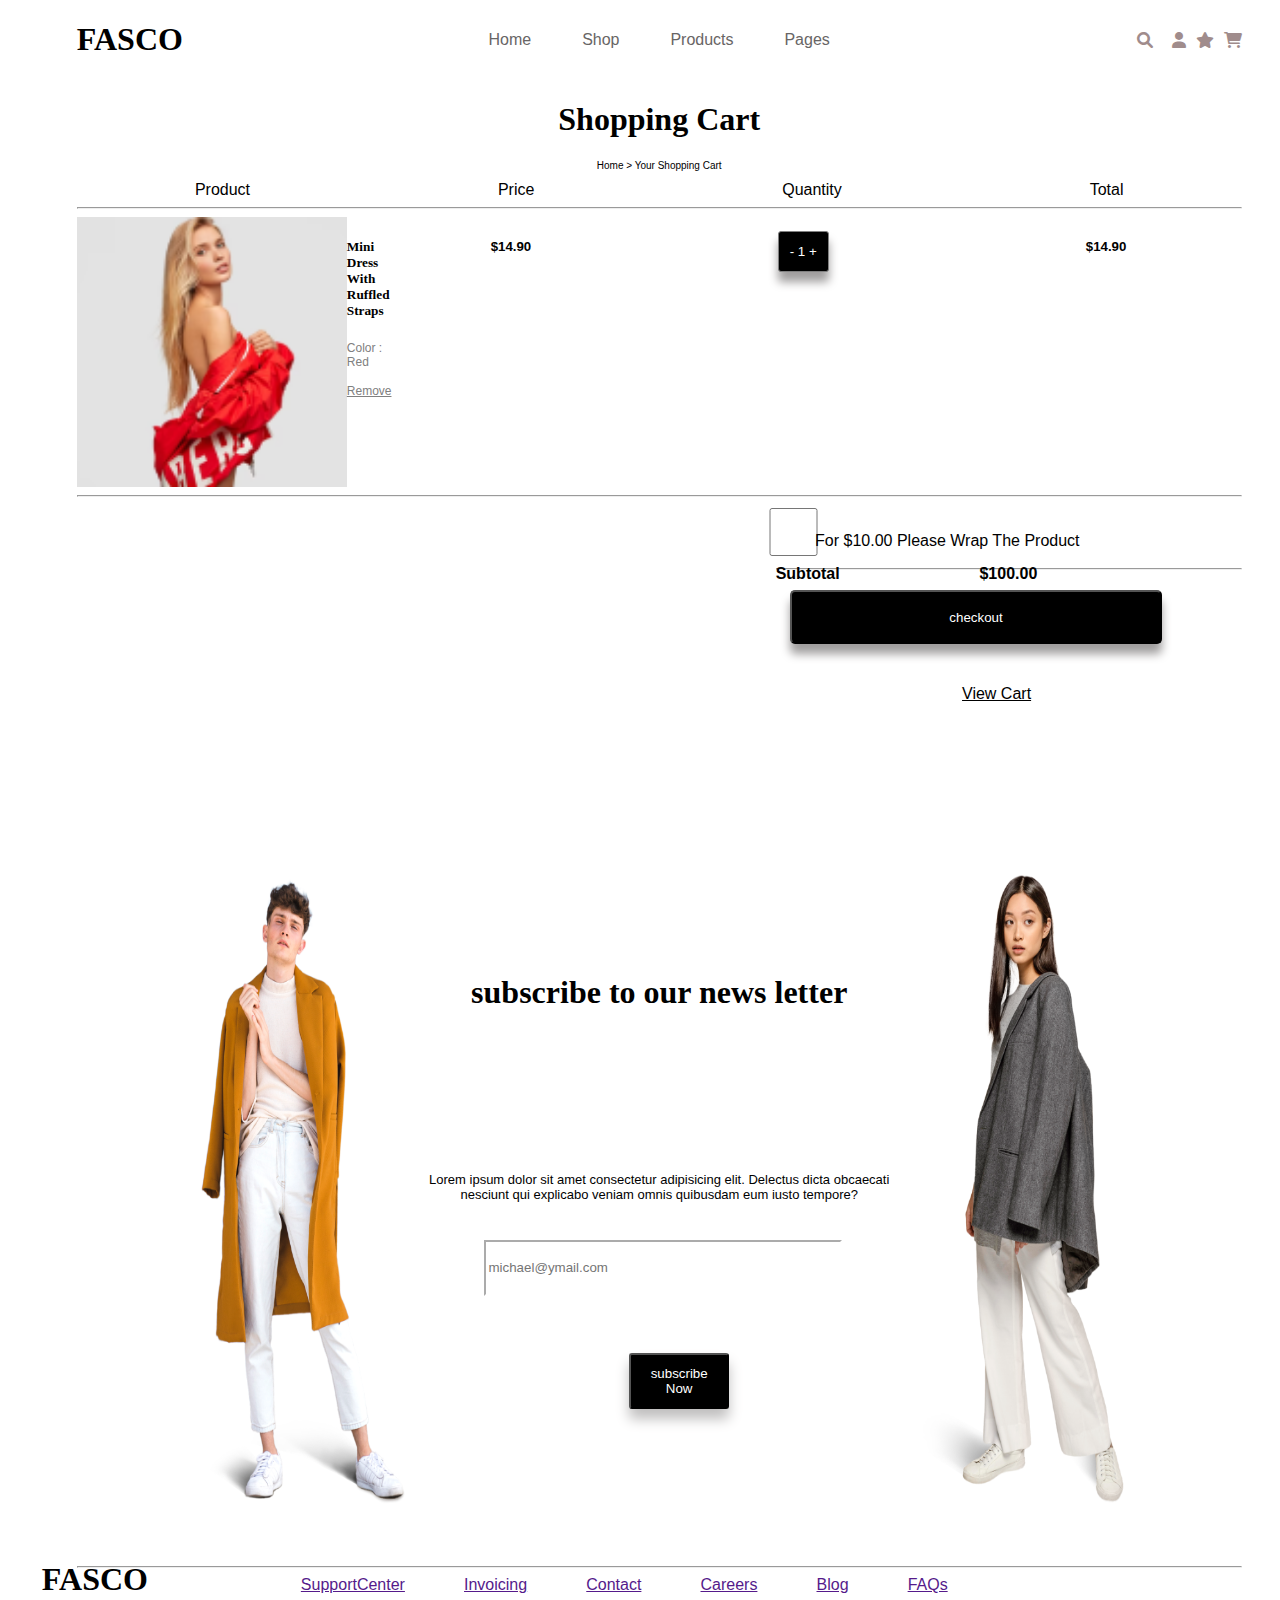
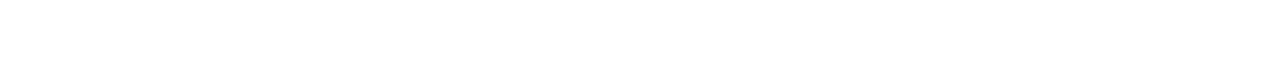
<file: cartpage.html>
<!DOCTYPE html>
<html lang="en">
<head>
    <meta charset="UTF-8">
    <meta name="viewport" content="width=device-width, initial-scale=1.0">
    <title>Fashion-CartPage</title>
    <link rel="stylesheet" href="cartpage.css">
    <link rel="stylesheet" href="https://cdnjs.cloudflare.com/ajax/libs/font-awesome/6.0.0-beta3/css/all.min.css">
</head>
<body>
    <header>
        <h1>FASCO</h1>
        <nav>
            <a href="index.html" class="nav">Home</a>
            <a href="shoppage.html" class="nav">Shop</a>
            <a href="" class="nav">Products</a>
            <a href="" class="nav">Pages</a>
        </nav>
        <div class="icons">
            <i class="fas fa-search"></i>
            <i class="fas fa-username"></i>
            <i class="fas fa-user"></i>
            <i class="fas fa-star"></i>
            <i class="fas fa-shopping-cart"></i>
        </div>
    </header>   
    <h1 class="h1">Shopping Cart</h1>
    <p class="p">Home > Your Shopping Cart</p>
    <nav class="navbar">
        <a href="">Product</a>
        <a href="">Price</a>
        <a href="">Quantity</a>
        <a href="">Total</a>
    </nav>
    <hr>
    <div class="pricediv">
        <div class="one">
            <img src="images/Rectangle 19265.png" alt="">
            <div class="onediv">
                <h5>Mini Dress With Ruffled Straps</h5>
                <p>Color : Red</p>
                <a href="">Remove</a>
            </div>
        </div>
        <div class="two">
            <h5>$14.90</h5>
        </div>
        <div class="three">
            <button class="threebtn">-  1 +</button>
        </div>
        <div class="four">
            <h5>$14.90</h5>
        </div>
    </div>
    <hr>
    <div class="tag">
        <input type="checkbox" id="checkbox">
        <label for="checkbox"> For $10.00 Please Wrap The Product</label>
        <hr>
        <div class="taghr">
            <h4 class="subtotal">Subtotal</h4>
            <h4 class="dollar">$100.00</h4>
        </div>
        <a href="checkout.html" style="text-decoration: none;">
        <button class="checkout">checkout</button>
        </a>
        <br>
        <a href="">View Cart</a>
    </div>
    <div class="subscribe">
        <div class="submain">
            <div class="subleft">
                <img src="images/image 2 (1).png" alt="">
            </div>
            <div class="submiddle">
                <h1>subscribe to our news letter</h1>
                <p class="lorem">Lorem ipsum dolor sit amet consectetur adipisicing elit. Delectus dicta obcaecati nesciunt qui explicabo veniam omnis quibusdam eum iusto tempore?</p>
                <input type="email"  placeholder="michael@ymail.com">
                <button>subscribe Now</button>
            </div>
            <div class="subright">
                <img src="images/image 3.png" alt="">
            </div>
        </div>
        <hr>
        <div class="subfooter">
            <h1>FASCO</h1>
            <nav>
                <a href="">SupportCenter</a>
                <a href="">Invoicing</a>
                <a href="">Contact</a>
                <a href="">Careers</a>
                <a href="">Blog</a>
                <a href="">FAQs</a>

            </nav>
        </div>
    </div>
</body>
</html>
</body>
</html>
</file>
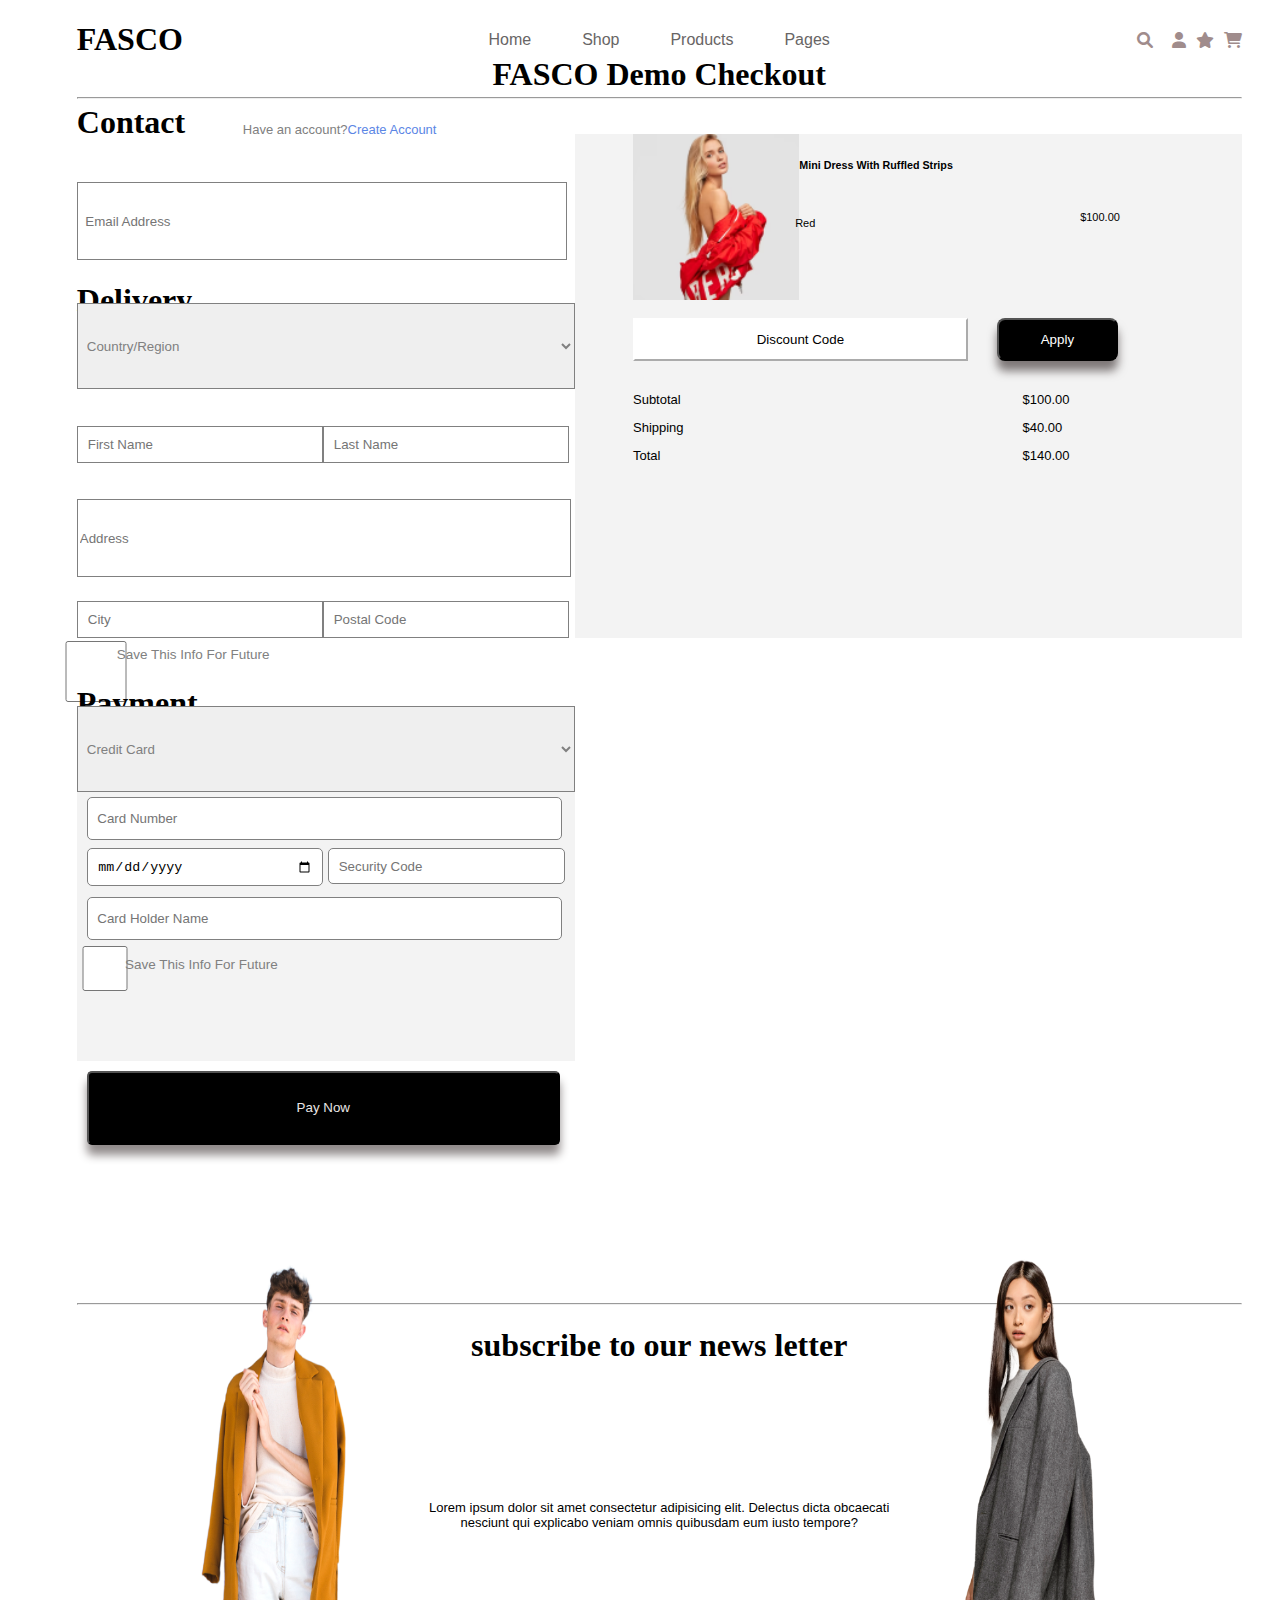
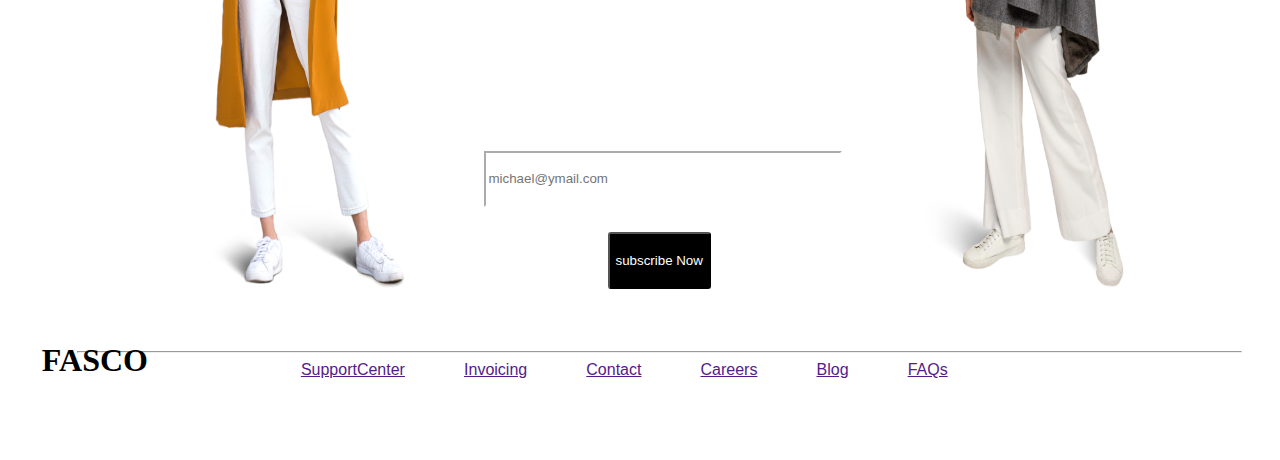
<file: checkout.html>
<!DOCTYPE html>
<html lang="en">
<head>
    <meta charset="UTF-8">
    <meta name="viewport" content="width=device-width, initial-scale=1.0">
    <title>Fashion-Checkout</title>
    <link rel="stylesheet" href="checkout.css">
    <link rel="stylesheet" href="https://cdnjs.cloudflare.com/ajax/libs/font-awesome/6.0.0-beta3/css/all.min.css">

</head>
<body>
    <header>
        <h1>FASCO</h1>
        <nav>
            <a href="index.html" class="nav">Home</a>
            <a href="shoppage.html" class="nav">Shop</a>
            <a href="" class="nav">Products</a>
            <a href="" class="nav">Pages</a>
        </nav>
        <div class="icons">
            <i class="fas fa-search"></i>
            <i class="fas fa-username"></i>
            <i class="fas fa-user"></i>
            <i class="fas fa-star"></i>
            <i class="fas fa-shopping-cart"></i>
        </div>
    </header>
    <h1 class="center">FASCO Demo Checkout</h1>
    <hr>
    <div class="div">
        <div class="cleft">
            <div class="one">
                <h1>Contact</h1>
                <p>Have an account?<a href="">Create Account</a></p>
            </div>
            <input type="email" placeholder="Email Address" class="email">
            <h1>Delivery</h1>
            <select name="country/region" id="country/region" placeholder="Country/Region">
                <option value="" disabled selected hidden>Country/Region</option>
                <option value="1">India</option>
                <option value="2">Georgia</option>
                <option value="3">Russia</option>
                <option value="3">America</option>
            </select>
            <div class="name">
                <input type="text" placeholder="First Name">
                <input type="text" placeholder="Last Name">
            </div>
            <input type="text" placeholder="Address" class="Address">
            <div class="city">
                <input type="text" placeholder="City">
                <input type="text" placeholder="Postal Code">
            </div>
            <input type="checkbox" class="checkbox" id="checkbox">
            <label for="checkbox">Save This Info For Future</label>
            <h1>Payment</h1>
            <select name="credit card" id="credit card" >
                <option value="" disabled selected hidden>Credit Card
                <img src="images/trustbag.png.png" alt="">
                </option>
                <option value="1">Visa</option>
                <option value="2">IOB</option>
                <option value="3">SBI</option>
                <option value="3">BOB</option>
            </select>
            <div class="div2">
                <input type="password" placeholder="Card Number" class="cardnumber">
                <div class="code">
                    <input type="date" placeholder="Expiration Date">
                    <input type="password" placeholder="Security Code">
                </div>
                <input type="password" placeholder="Card Holder Name" class="cardholder">
                <input type="checkbox" class="checkbox2" id="checkbox">
                <label for="checkbox">Save This Info For Future</label>
            </div>
            <button>Pay Now</button>
        </div>
        <div class="rleft">
            <div class="rleftdown">
                <img src="images/Rectangle 19265.png" alt="">
                <h6>Mini Dress With Ruffled Strips
                    <p class="red">Red</p>
                </h6>
                <p>$100.00</p>
            </div>
            <br>
            <div class="div3">
                <button class="discount">Discount Code</button>
                <button class="apply">Apply</button>
            </div>
            <br>
            <div class="div4">
                <div class="div41">
                    <p>Subtotal</p>
                    <p>Shipping</p>
                    <p>Total</p>
                </div>
                <div class="div42">
                    <p>$100.00</p>
                    <p>$40.00</p>
                    <p>$140.00</p>
                </div>
            </div>
        </div>
    </div>
    <hr class="divide">
    <br>
    <br>
    <br>
    <br>
    <br>
    <br>
    <br>
    <br>
    <br>
    <br>
    <br>
    <br>
    <br>
    <br>
    <div class="subscribe">
        <div class="submain">
            <div class="subleft">
                <img src="images/image 2 (1).png" alt="">
            </div>
            <div class="submiddle">
                <h1>subscribe to our news letter</h1>
                <p>Lorem ipsum dolor sit amet consectetur adipisicing elit. Delectus dicta obcaecati nesciunt qui explicabo veniam omnis quibusdam eum iusto tempore?</p>
                <input type="email"  placeholder="michael@ymail.com">
                <button>subscribe Now</button>
            </div>
            <div class="subright">
                <img src="images/image 3.png" alt="">
            </div>
        </div>
        <hr>
        <div class="subfooter">
            <h1>FASCO</h1>
            <nav>
                <a href="">SupportCenter</a>
                <a href="">Invoicing</a>
                <a href="">Contact</a>
                <a href="">Careers</a>
                <a href="">Blog</a>
                <a href="">FAQs</a>

            </nav>
        </div>
    </div>
</body>
</html>
</file>
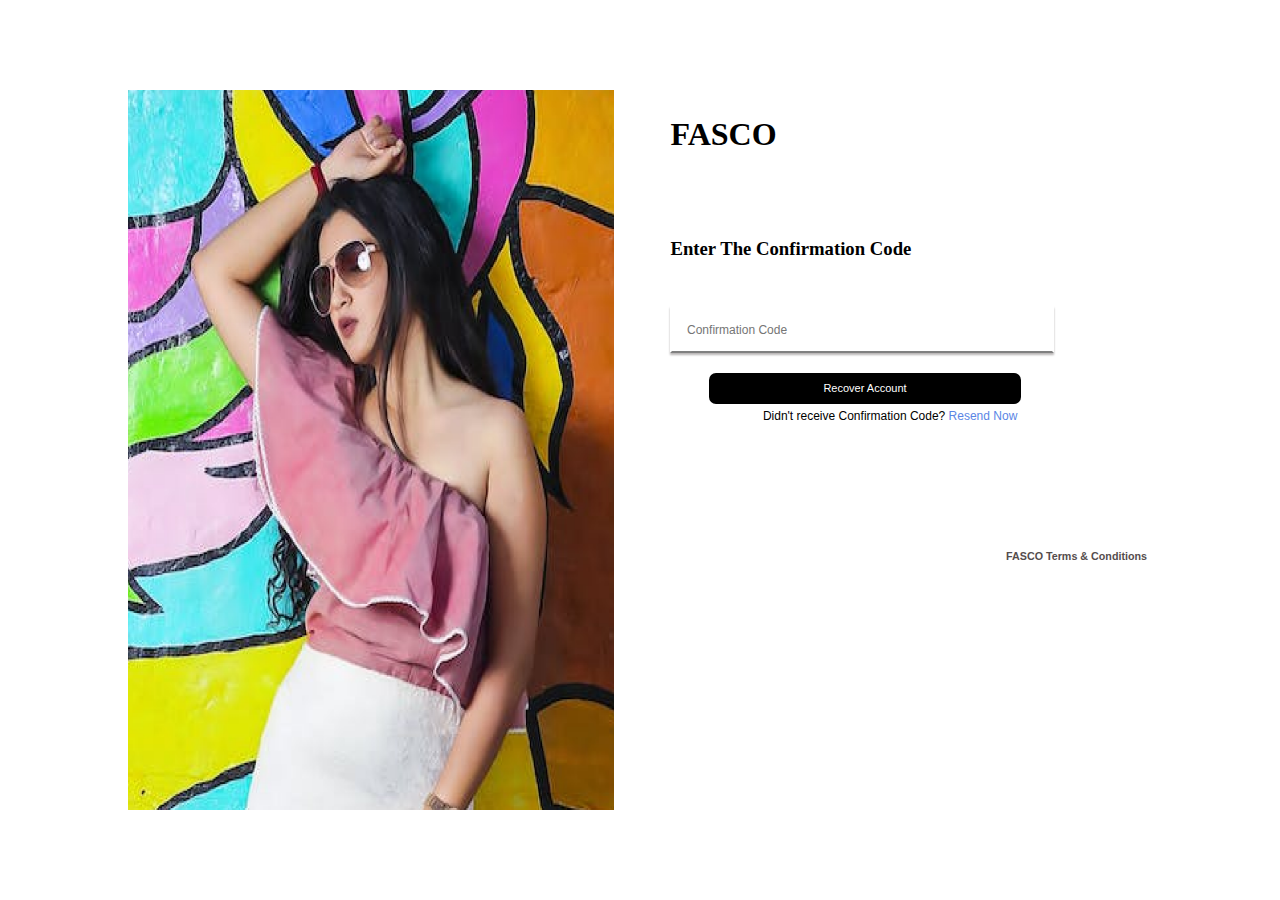
<file: confirmation.html>
<!DOCTYPE html>
<html lang="en">
<head>
    <meta charset="UTF-8">
    <meta name="viewport" content="width=device-width, initial-scale=1.0">
    <title>Fashion-Confirmation Code</title>
    <link rel="stylesheet" href="confirmation.css">
</head>
<body>
    <div class="login">
        <div class="container">
            <div class="left">
                <img src="images/Rectangle 19280.png" alt="">
            </div>
            <div class="right">
                <h1>FASCO</h1>
                <br>
                <br>
                <br>
                <h3>Enter The Confirmation Code</h3>
                <br>
                <br>
                <input type="password" placeholder="Confirmation Code" required>
                <a href="newpassword.html" class="button">
                <div>Recover Account</div>
                </a>
                <p>Didn't receive Confirmation Code?
                    <a href="">Resend Now</a>
                </p>
                <h6>FASCO Terms & Conditions</h6>
            </div>
        </div>
    </div>
</body>
</html>
</file>
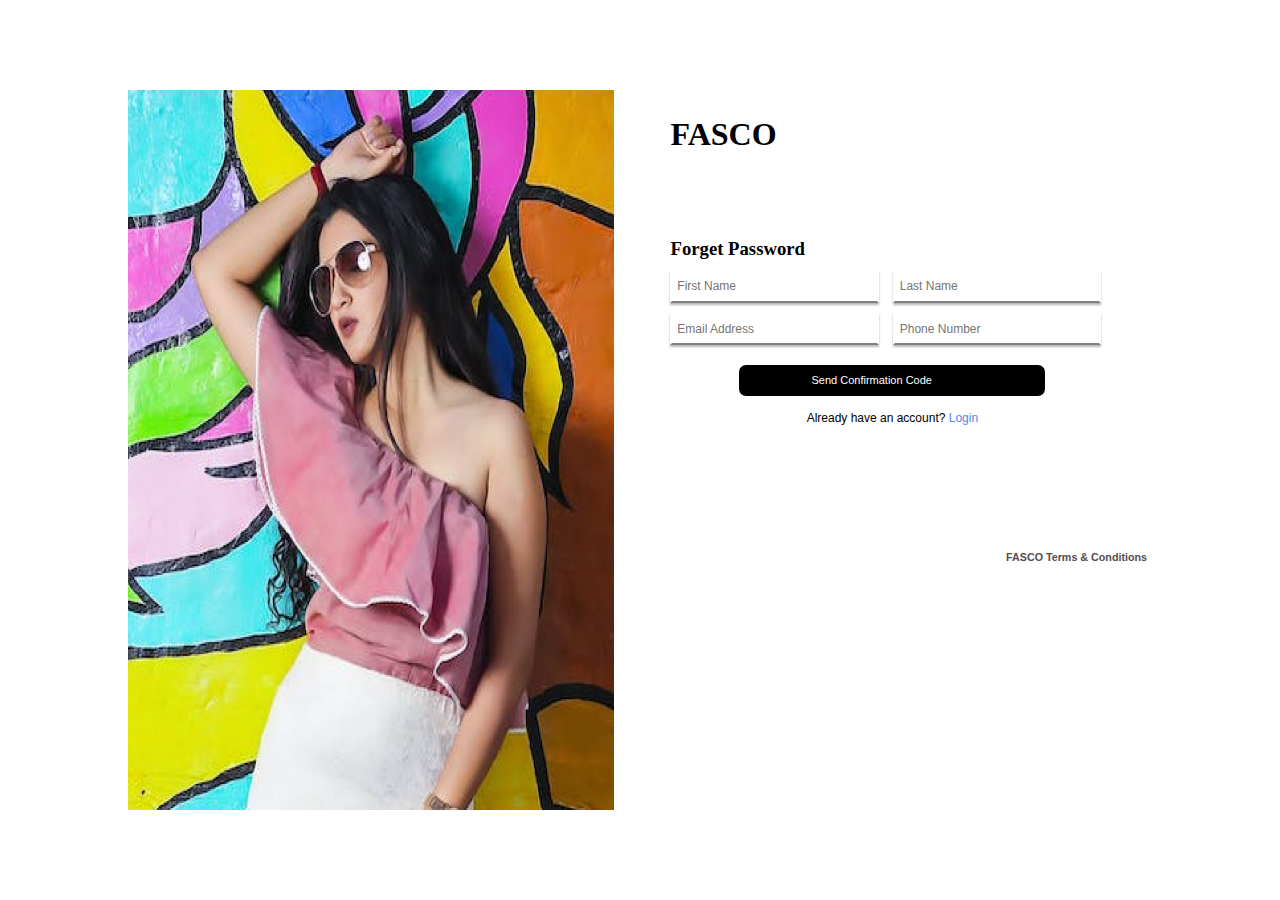
<file: forgetpassword.html>
<!DOCTYPE html>
<html lang="en">
<head>
    <meta charset="UTF-8">
    <meta name="viewport" content="width=device-width, initial-scale=1.0">
    <title>Fashion-Forget Password</title>
    <link rel="stylesheet" href="forgetpassword.css">
</head>
<body>
    <div class="login">
        <div class="container">
            <div class="left">
                <img src="images/Rectangle 19280.png" alt="">
            </div>
            <div class="right">
                <h1>FASCO</h1>
                <br>
                <br>
                <br>
                <h3>Forget Password</h3>
                <div class="outer">
                    <input type="text" placeholder="First Name" required>
                    <input type="text" placeholder="Last Name" required>
                    <input type="email" placeholder="Email Address" required>
                    <input type="tel" placeholder="Phone Number" required minlength="10" maxlength="10">
                </div>
                <a href="confirmation.html" class="button">
                <div>Send Confirmation Code</div>
                </a>
                <p>Already have an account?
                    <a href="signin.html">Login</a>
                </p>
                <h6>FASCO Terms & Conditions</h6>
            </div>
        </div>
    </div>
</body>
</html>
</file>
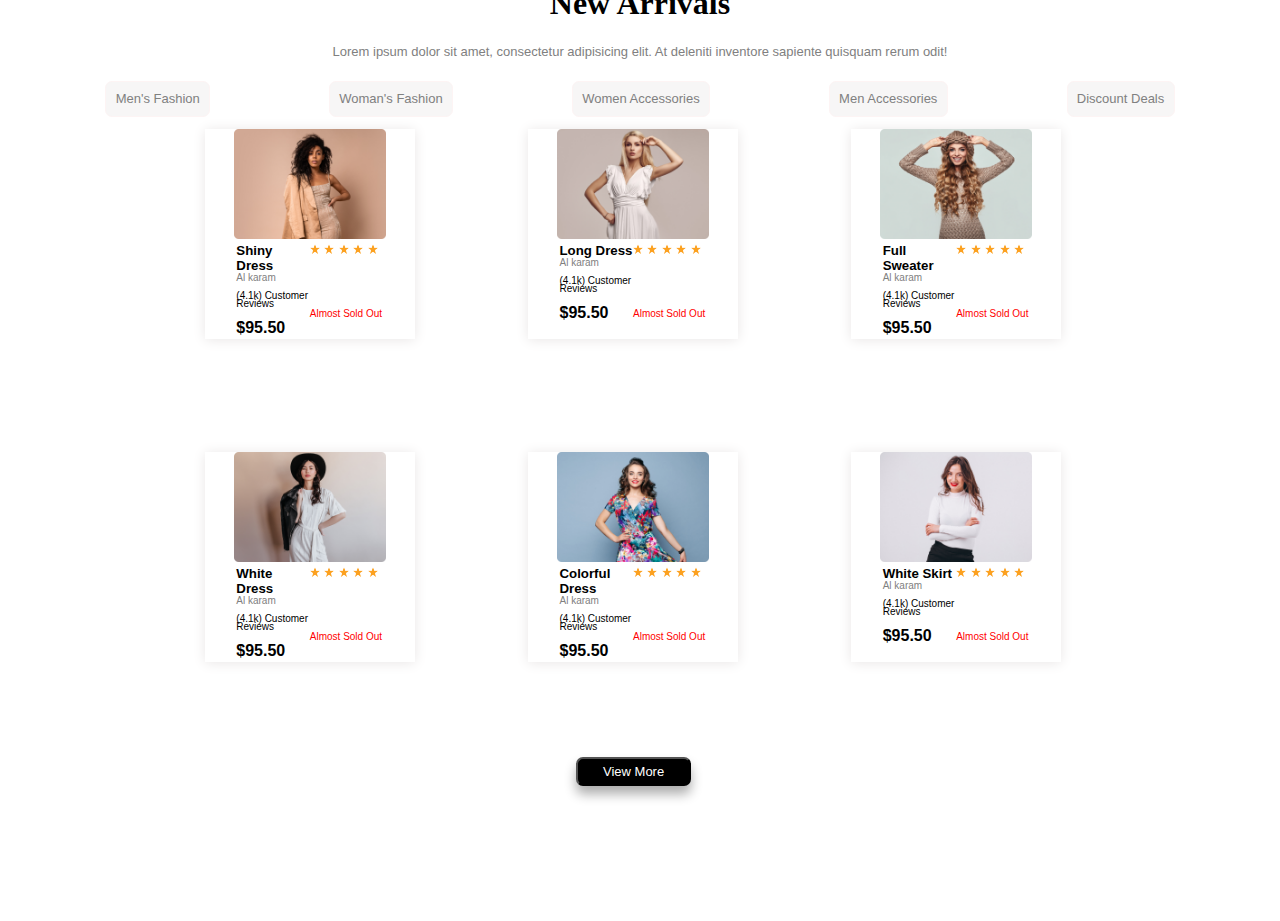
<file: newarrivals.html>
<!DOCTYPE html>
<html lang="en">
<head>
    <meta charset="UTF-8">
    <meta name="viewport" content="width=device-width, initial-scale=1.0">
    <title>Fashion-New Arrivals</title>
    <link rel="stylesheet" href="newarrivals.css">
</head>
<body>
    <header>
        <h1>New Arrivals</h1>
        <p>Lorem ipsum dolor sit amet, consectetur adipisicing elit. At deleniti inventore sapiente quisquam rerum odit!
        </p>
    </header>
    <nav>
        <div class="nav">Men's Fashion</div>
        <div class="nav">Woman's Fashion</div>
        <div class="nav">Women Accessories</div>
        <div class="nav">Men Accessories</div>
        <div class="nav">Discount Deals</div>
    </nav>
    <div class="container">
        <div class="prdcart">
            <img src="images/Images (2).png" alt="" class="prd-img">
            <div class="abtprd">
                <div class="prd-details">
                    <h5>Shiny Dress</h5>
                    <p>Al karam</p>
                    <p style="color: black;">(4.1k) Customer Reviews</p>
                    <p style="color: black;font-weight: bold;font-size:medium;">$95.50</p>
                </div>
                <div class="prd-ratings">
                    <img src="images/Vector (3).png" alt="">
                    <img src="images/Vector (3).png" alt="">
                    <img src="images/Vector (3).png" alt="">
                    <img src="images/Vector (3).png" alt="">
                    <img src="images/Vector (3).png" alt="">
                    <p>Almost Sold Out</p>
                </div>
            </div>
        </div>
        <div class="prdcart">
            <img src="images/Images (3).png" alt="" class="prd-img">
            <div class="abtprd">
            <div class="prd-details">
                <h5>Long Dress</h5>
                <p>Al karam</p>
                <p style="color: black;">(4.1k) Customer Reviews</p>
                <p style="color: black;font-weight: bold;font-size:medium;">$95.50</p>
            </div>
            <div class="prd-ratings">
                <img src="images/Vector (3).png" alt="">
                <img src="images/Vector (3).png" alt="">
                <img src="images/Vector (3).png" alt="">
                <img src="images/Vector (3).png" alt="">
                <img src="images/Vector (3).png" alt="">
                <p>Almost Sold Out</p>
            </div>
            </div>
        </div>
        <div class="prdcart">
            <img src="images/Images (4).png" alt="" class="prd-img">
            <div class="abtprd">
            <div class="prd-details">
                <h5>Full Sweater</h5>
                <p>Al karam</p>
                <p style="color: black;">(4.1k) Customer Reviews</p>
                <p style="color: black;font-weight: bold;font-size:medium;">$95.50</p>
            </div>
            <div class="prd-ratings">
                <img src="images/Vector (3).png" alt="">
                <img src="images/Vector (3).png" alt="">
                <img src="images/Vector (3).png" alt="">
                <img src="images/Vector (3).png" alt="">
                <img src="images/Vector (3).png" alt="">
                <p >Almost Sold Out</p>
            </div>
            </div>
        </div>
        <div class="prdcart">
            <img src="images/Images (5).png" alt="" class="prd-img">
            <div class="abtprd">
            <div class="prd-details">
                <h5>White Dress</h5>
                <p>Al karam</p>
                <p style="color: black;">(4.1k) Customer Reviews</p>
                <p style="color: black;font-weight: bold;font-size:medium;">$95.50</p>
            </div>
            <div class="prd-ratings">
                <img src="images/Vector (3).png" alt="">
                <img src="images/Vector (3).png" alt="">
                <img src="images/Vector (3).png" alt="">
                <img src="images/Vector (3).png" alt="">
                <img src="images/Vector (3).png" alt="">
                <p >Almost Sold Out</p>
            </div>
            </div>
        </div>
        <div class="prdcart">
            <img src="images/Images (6).png" alt="" class="prd-img">
            <div class="abtprd">
            <div class="prd-details">
                <h5>Colorful Dress</h5>
                <p>Al karam</p>
                <p style="color: black;">(4.1k) Customer Reviews</p>
                <p style="color: black;font-weight: bold;font-size:medium;">$95.50</p>
            </div>
            <div class="prd-ratings">
                <img src="images/Vector (3).png" alt="">
                <img src="images/Vector (3).png" alt="">
                <img src="images/Vector (3).png" alt="">
                <img src="images/Vector (3).png" alt="">
                <img src="images/Vector (3).png" alt="">
                <p >Almost Sold Out</p>
            </div>
            </div>
        </div>
        <div class="prdcart">
            <img src="images/Images (7).png" alt="" class="prd-img">
            <div class="abtprd">
            <div class="prd-details">
                <h5>White Skirt</h5>
                <p >Al karam</p>
                <p style="color: black;">(4.1k) Customer Reviews</p>
                <p style="color: black;font-weight: bold;font-size:medium;">$95.50</p>
            </div>
            <div class="prd-ratings">
                <img src="images/Vector (3).png" alt="">
                <img src="images/Vector (3).png" alt="">
                <img src="images/Vector (3).png" alt="">
                <img src="images/Vector (3).png" alt="">
                <img src="images/Vector (3).png" alt="">
                <p>Almost Sold Out</p>
            </div>
            </div>
        </div>
    </div>
    <button class="View">View More</button>
</body>
</html>
</file>
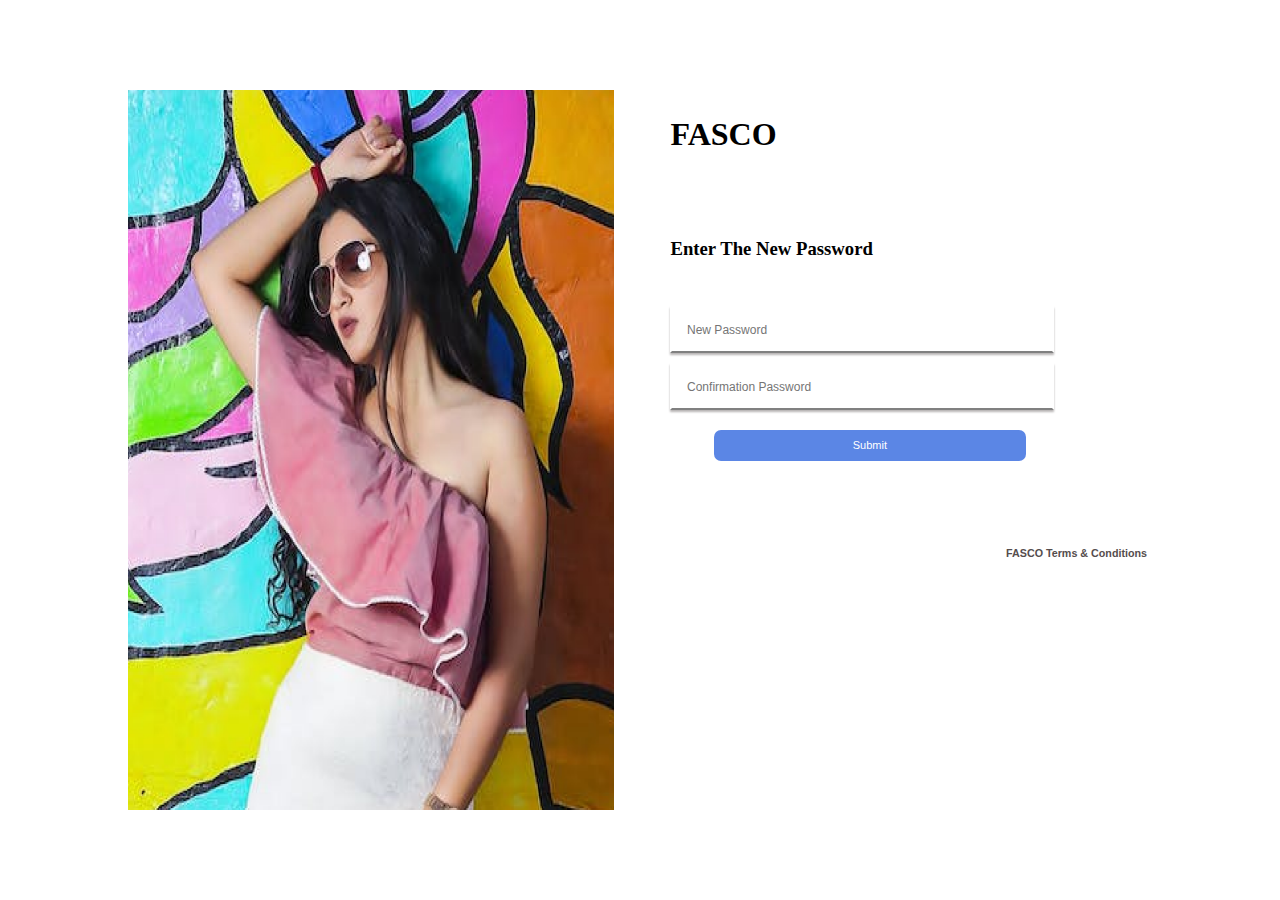
<file: newpassword.html>
<!DOCTYPE html>
<html lang="en">
<head>
    <meta charset="UTF-8">
    <meta name="viewport" content="width=device-width, initial-scale=1.0">
    <title>Fashion-New Password</title>
    <link rel="stylesheet" href="newpassword.css">
</head>
<body>
    <div class="login">
        <div class="container">
            <div class="left">
                <img src="images/Rectangle 19280.png" alt="">
            </div>
            <div class="right">
                <h1>FASCO</h1>
                <br>
                <br>
                <br>
                <h3>Enter The New Password</h3>
                <br>
                <br>
                <input type="password" placeholder="New Password" required>
                <input type="password" placeholder="Confirmation Password" required>
                <a href="index.html" class="button">
                <div>Submit</div>
                </a>
                </p>
                <h6>FASCO Terms & Conditions</h6>
            </div>
        </div>
    </div>
</body>
</html>
</file>
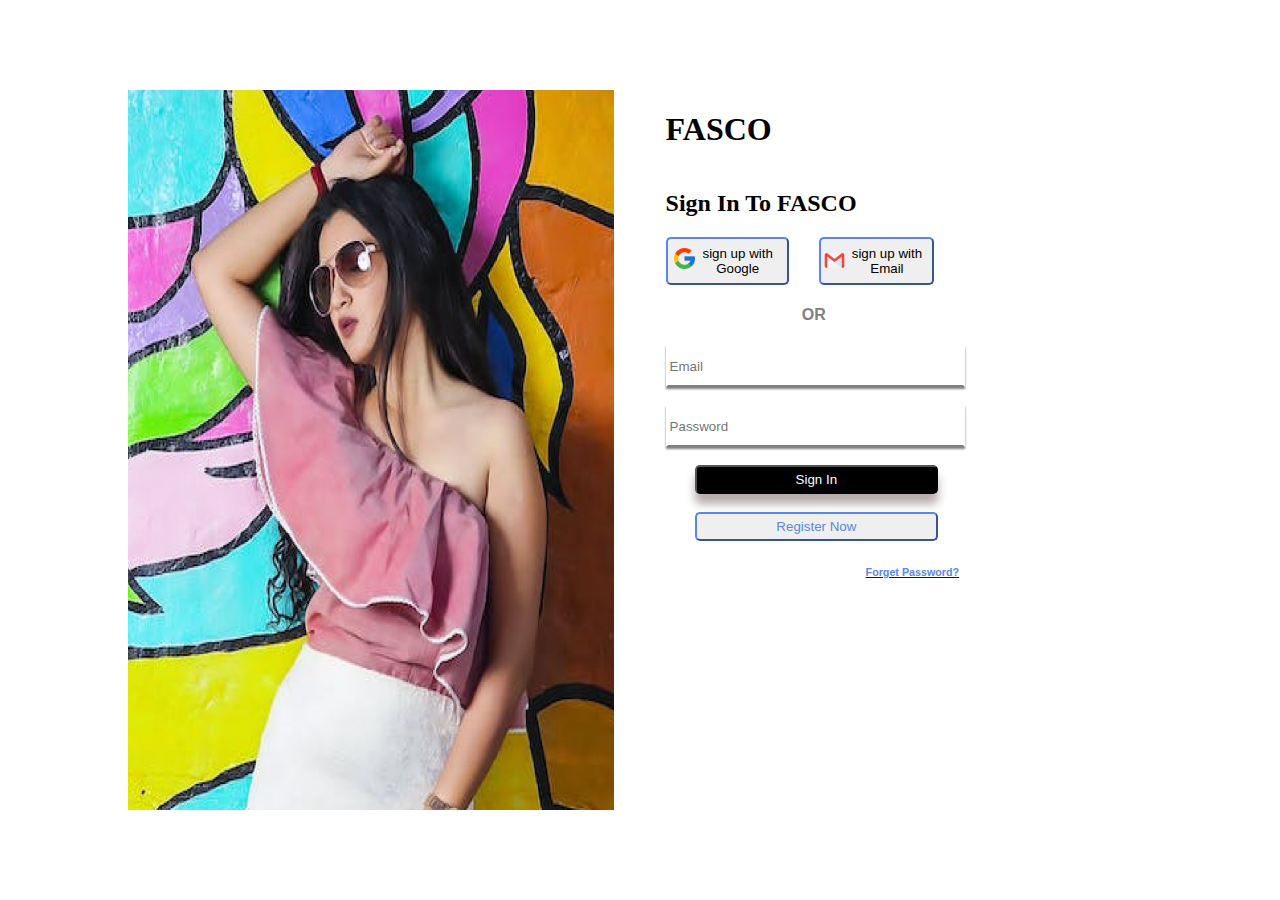
<file: signin.html>
<!DOCTYPE html>
<html lang="en">
<head>
    <meta charset="UTF-8">
    <meta name="viewport" content="width=device-width, initial-scale=1.0">
    <title>Fashion-login</title>
    <link rel="stylesheet" href="sigin.css">
</head>
<body>
    <div class="login">
        <div class="container">
            <div class="left">
                <img src="images/Rectangle 19280.png" alt="">
            </div>
            <div class="right">
                <h1>FASCO</h1>
                <h2>sign in to FASCO</h2>
                <div class="rightbtns">
                <button class="google">
                    <img src="images/image 939.png" alt="" class="Google">
                    sign up with Google
                 </button>
                <button class="email">
                    <img src="images/image 940.png" alt="" class="Email">sign up with Email
                </button>
                </div>
                <h4>OR</h4>
                <input type="email" placeholder="Email" class="inputemail">
                <br>
                <input type="password" name="password" id="password" placeholder="Password" class="inputpassword">
                <br>
                <button class="signin">Sign In</button>
                <br>
                <button class="registernow">Register Now</button>
                <a href="forgetpassword.html" ><h6>Forget Password?</h6></a>
            </div>
        </div>
    </div>
</body>
</html>
</file>
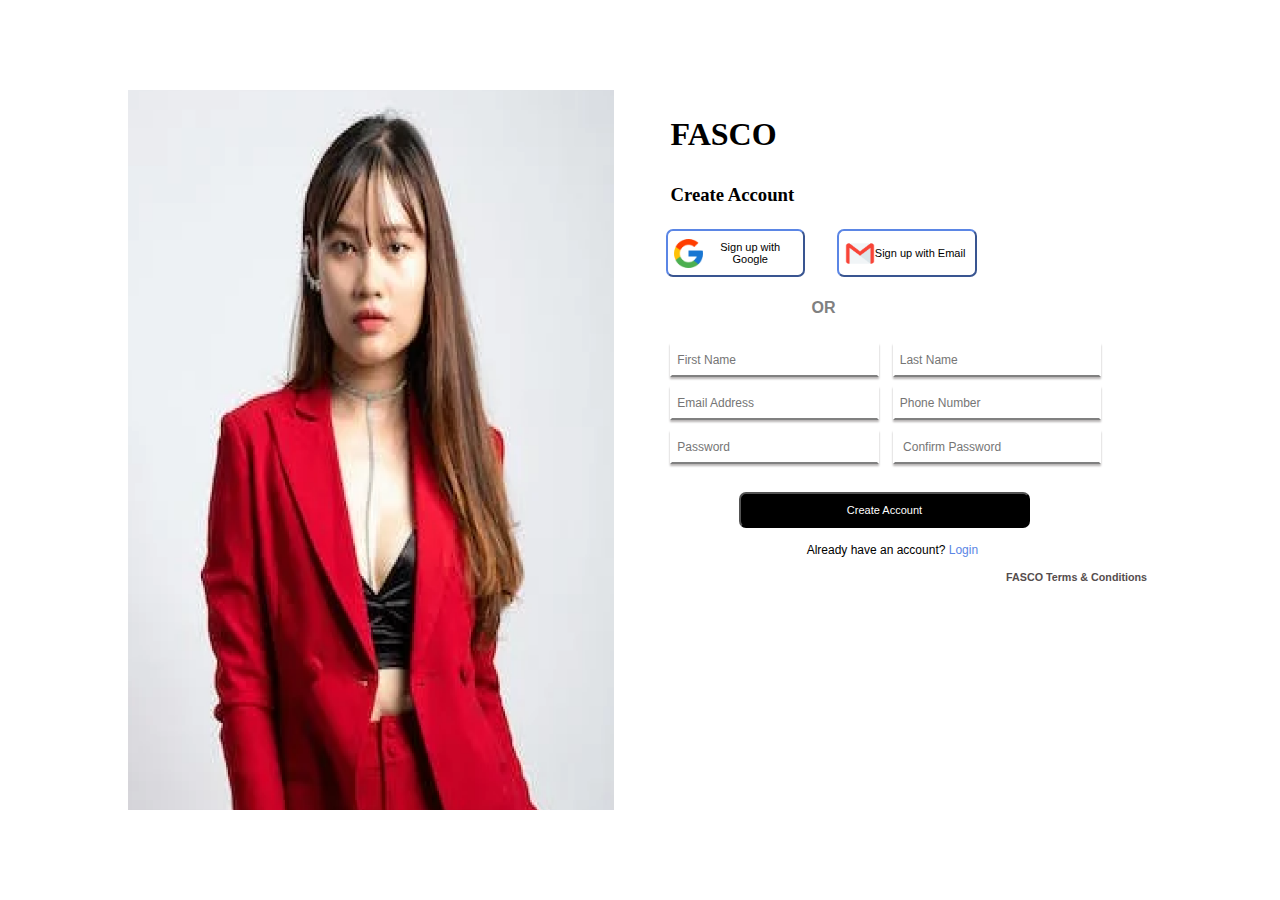
<file: signup.html>
<!DOCTYPE html>
<html lang="en">
<head>
    <meta charset="UTF-8">
    <meta name="viewport" content="width=device-width, initial-scale=1.0">
    <title>Fashion-Sign up</title>
    <link rel="stylesheet" href="signup.css">
</head>
<body>
    <div class="login">
        <div class="container">
            <div class="left">
                <img src="images/Rectangle 19280 (1).png" alt="">
            </div>
            <div class="right">
                <h1>FASCO</h1>
                <h3>Create Account</h3>
                <br>
                <div class="default"> 
                <button class="google">
                    <img src="images/image 939.png" alt="">
                    Sign up with Google
                </button>
                <button class="google">
                    <img src="images/image 940.png" alt="">
                    Sign up with Email
                </button>
                </div>
                <h4>OR</h4>
                <div class="outer">
                    <input type="text" placeholder="First Name" required>
                    <input type="text" placeholder="Last Name" required>
                    <input type="email" placeholder="Email Address" required>
                    <input type="tel" placeholder="Phone Number" required minlength="10" maxlength="10">
                    <input type="password" placeholder="Password" required minlength="8" maxlength="8">
                    <input type="password" placeholder=" Confirm Password" required minlength="8" maxlength="8">
                </div>
                <br>
                <button class="creation">Create Account</button>
                <p>Already have an account?
                    <a href="signin.html">Login</a>
                </p>
                <h6>FASCO Terms & Conditions</h6>
            </div>
        </div>
    </div>
</body>
</html>
</file>
<file: cartpage.css>
body{
    height:100vh;
    padding:0;
    margin:0;
    box-sizing: border-box;
    margin-left: 6%;
    margin-right: 3%;
    font-family: 'Segoe UI', Tahoma, Geneva, Verdana, sans-serif;
}
.check{
    background-color: bisque;
}
header h1{
    font-family: 'Times New Roman', Times, serif;
}
header{
    display: flex;
}
h1,nav,.icons{
    flex:1;
}
nav{
    display: flex;
    justify-content: center;
    align-items: center;
    justify-content: space-around;
    column-gap:1%;
}
.nav{
    text-decoration: none;
    color:rgb(104, 101, 101)
}
.nav:hover{
    color:black;
}
.icons {
    color: rgb(160, 140, 140);
    display: flex;
    column-gap: 2.5%;
    align-items: center;
    justify-content: flex-end;
}
.h1{
    text-align: center;
    font-family: 'Times New Roman', Times, serif;
}
.p{
    text-align: center;
    font-size: 10px;
}

.navbar a{
    text-decoration: none;
    color:black;
}
.pricediv{
    height:30%;
    width:100%;
    display: flex;
}
.one{
    height:100%;
    width:30%;
    display: flex;
}
.onediv{
    width:50%;
    height:100%;
}
.onediv h5{
    font-family: 'Times New Roman', Times, serif;
}
.onediv p{
    font-size: 12px;
    color:grey
}
.onediv a{
    font-size: 12px;
    color:grey
}
.two{
    width:20%;
    height:100%;   
}
.two h5{
    text-align: center;
    position: relative;
    left:5%;
}
.three{
    width:30%;
    height:100%;      
}
.threebtn{
    padding: 1%;
    height:15%;
    width:16%;
    border:1px solid grey;
    margin: 2% 40%;
    border-radius:3px;
    position: relative;
    top:3%;
    left:14%;
}
.four {
    width:30%;
    height:100%;      
    position: relative;
    left:2%;
}
.four h5{
    text-align: center;
}
.tag{
    height:30%;
    width:40%;
    margin-left:60%;
}
.tag input{
    height:18%;
    width:20%;
    position: relative;
    right:7%;
}
.tag label{
    position: relative;
    right:14%;
    bottom: 4%;
    font-size:medium;
}
.taghr{
    display: flex;
    position: relative;
    bottom: 13%;
}
button{
    background-color: black;
    color:white;
    border-radius: 5px;
    height:20%;
    width:80%;
    margin-left: 8%;
    box-shadow: 0px 10px 10px rgb(160, 158, 158);
    position: relative;
    bottom: 15%;
}
.tag a{
    color: black;
    text-align: center;
    position: relative;
    left:40%;
    font-size:medium;
    bottom: 10%;
}
.taghr{
    display: flex;
    column-gap: 70%;
    position: relative;
    bottom: 13%;
}
.checkout{
    background-color: black;
    color:white;
    border-radius: 5px;
    height:20%;
    width:80%;
    box-shadow: 0px 10px 10px rgb(160, 158, 158);
    position: relative;
    right:45%;
    margin-top: 4%;
}
.dollar{
    position: relative;
    right:40%
}
.subscribe{
    height: 100vh;
}
.submain{
    height:70%;
    width:80%;
    margin: auto ;
    position: relative;
    top:11%;
    display: flex;
}

.subleft{
    flex:1.3;
}
.subleft img{
    height:100%;
    width:100%
}
.submiddle{
    flex:3;
    display: flex;
    flex-direction: column;
}
.submiddle h1{
    font-family: 'Times New Roman', Times, serif;
    text-align: center;
    margin-top: 20%;
}
.submiddle p{
    color:var(--grey);
    text-align: center;
    font-size: small;
    position: relative;
    bottom: 20%;
}
.submiddle input{
    border-color: white;
    box-shadow: 0px 10px 14px var(--grey);
    height:8%;
    width:70%;
    margin:5% 15% ;
    position: relative;
    bottom: 20%;
}
.submiddle button{
    background-color: black;
    color: white;
    border-radius: 3px;
    height:9%;
    width:20%;
    box-shadow:0px 10px 10px var(--grey);
    align-self: center;
    box-shadow: 0px 10px 13px rgb(192, 191, 191);
}
.subright{
    flex:1.3;
}
.subright img{
    height:100%;
    width:100%;
}
.subfooter{
    height:10%;
    width:80%;
    margin-left: 10%;
    position: relative;
    top:13%;
    display:flex;
    right:13%
}
.subfooter h1{
    font-family: 'Times New Roman', Times, serif;
    flex:1;
}
.subfooter nav{
    flex:3;
}
.subscribe hr{
    position: relative;
    top:17%
}
</file>
<file: checkout.css>
body{
    height:100vh;
    padding:0;
    margin:0;
    box-sizing: border-box;
    margin-left: 6%;
    margin-right: 3%;
    font-family: 'Segoe UI', Tahoma, Geneva, Verdana, sans-serif;
}
.check{
    background-color: bisque;
}
header h1{
    font-family: 'Times New Roman', Times, serif;
}
header{
    display: flex;
}
h1,nav,.icons{
    flex:1;
}
nav{
    display: flex;
    justify-content: center;
    align-items: center;
    justify-content: space-around;
    column-gap:1%;
}
.nav{
    text-decoration: none;
    color:rgb(104, 101, 101)
}
.nav:hover{
    color:black;
}
.icons {
    color: rgb(160, 140, 140);
    display: flex;
    column-gap: 2.5%;
    align-items: center;
    justify-content: flex-end;
}
.center{
    text-align: center;
    font-family: 'Times New Roman', Times, serif;
}
.div{
    height:80%;
    width:100%;
    display: flex;
}
.cleft{
    width:45%;
    height:170%;
}
.rleft{
    background-color: #f3f3f3;
    width:55%;
    height:70%;
    position: relative;
    bottom:5%;
    padding-left: 5%;
}
.one{
    height:6%;
    width:100%;
    position: relative;
    bottom: 5%;
    display: flex;
}
.one h1{
    font-family: 'Times New Roman', Times, serif;
    position: relative;
    bottom:35%;
}
.one p{
    font-size: 13px;
    color: gray;
}
.one p a{
    text-decoration: none;
    color:#5B86E5;
}
.email{
    border:1px solid grey;
    width:95%;
    height:5%;
    padding:1.5%;
    position: relative;
    bottom:5%;
}
h1{
    font-family: 'Times New Roman', Times, serif;
    position: relative;
    bottom: 5%;
}
select{
    border:1px solid grey;
    width:100%;
    height:7%;
    padding: 1%;
    position: relative;
    bottom:8%;
    color: grey;
}
.name{
    display:flex;
    position: relative;
    bottom:5%;
}
.name input{
    height:25%;
    width:45%;
    padding: 2%;
    border:1px solid grey;
}
.Address{
    height:6%;
    width:98%;
    position: relative;
    bottom: 2%;
    border:1px solid grey;
}
.city{
    display:flex;  
}
.city input{
    height:20%;
    width:45%;
    padding: 2%;
    border:1px solid grey;
}
.checkbox{
    height:5%;
    width:98%;
    position: relative;
    right:46%;
    border:6px solid rgb(0, 0, 0);
}
label{
    color:grey;
    font-size:13.5px;
    position: relative;
    bottom: 5%;
    left:8%;
}
.div2{
    height:22%;
    width:96%;
    background-color: #f3f3f3;
    position: relative;
    bottom:8%;
    padding:0% 2%;

}
.cardnumber{
    width:95%;
    height:8%;
    padding: 2%;
    position: relative;
    top:2%;
    border:1px solid grey;
    border-radius: 5px;
}
.code{
    display: flex;
    column-gap:1%;
    position: relative;
    top:5%;
}
.code input{
    height:7%;
    width:48%;
    position: relative;
    top:55%;
    padding: 2%;
    border-radius: 5px;
    border:1px solid grey;
}
.cardholder{
    width:95%;
    height:8%;
    padding: 2%;
    position: relative;
    top:9%;
    border:1px solid grey;
    border-radius: 5px;
}
.checkbox2{
    height:17%;
    width:98%;
    position: relative;
    top:10%;
    right:46%;
    border:6px solid rgb(0, 0, 0);
}
.cleft button{
    background-color: black;
    width:95%;
    height:6%;
    padding: 2%;
    position: relative;
    bottom:8%;
    color: #e9e5e5;
    margin:2%;
    border-radius: 5px;
    box-shadow: 0px 10px 10px rgb(145, 139, 139);
}
hr{
    position: relative;
    bottom: 7%;
}
.rleftdown{
    height:33%;
    width:80%;
    display: flex;
}
.rleftdown img,p,h6{
    flex:2;
}
.rleftdown img{
    height:100%;
}
.rleftdown h6{
    display: flex;
    flex-direction: column;
    justify-content:center;
}
.red{
    position: relative;
    right:90%;
    font-weight: lighter;
}
.rleftdown p{
    display: flex;
    justify-content: flex-end;
    align-items: center;
    font-size: 11px;
}
.rleft button{
    height:7%;
}
.discount{
    width:55%;
    background-color:white;
    color: black;
    padding:2%;
    border-color: white;
}
.apply{
    width:20%;
    background-color:rgb(0, 0, 0);
    color: rgb(255, 255, 255);
    padding:2%;
    border-color: rgb(0, 0, 0);
    border-radius: 8px;
    box-shadow: 0px 10px 10px rgb(126, 120, 120);
    position: relative;
    left:4%
}
.div4{
    height:30%;
    width:80%;
    display: flex;
}
.div41{
    height:100%;
    width:80%;
}
.div42{
    height:100%;
    width:20%;
}
.div4 p{
    font-size: 13px;
}
.subscribe{
    height: 100vh;
}
.submain{
    height:70%;
    width:80%;
    margin: auto ;
    position: relative;
    top:11%;
    display: flex;
}

.subleft{
    flex:1.3;
}
.subleft img{
    height:100%;
    width:100%
}
.submiddle{
    flex:3;
    display: flex;
    flex-direction: column;
}
.submiddle h1{
    font-family: 'Times New Roman', Times, serif;
    text-align: center;
    margin-top: 20%;
}
.submiddle p{
    color:var(--grey);
    text-align: center;
    font-size: small;
}
.submiddle input{
    border-color: white;
    box-shadow: 0px 10px 14px var(--grey);
    height:8%;
    width:70%;
    margin:5% 15% ;
}
.submiddle button{
    background-color: black;
    color: white;
    border-radius: 3px;
    height:9%;
    box-shadow:0px 10px 10px var(--grey);
    align-self: center;

}
.subright{
    flex:1.3;
}
.subright img{
    height:100%;
    width:100%;
}
.subfooter{
    height:10%;
    width:80%;
    position: relative;
    right:3%;
    top:13%;
    display:flex;
}
.subfooter h1{
    font-family: 'Times New Roman', Times, serif;
    flex:1;
}
.subfooter nav{
    flex:3;
}
.subscribe hr{
    position: relative;
    top:17%
}
.divide{
    position: relative;
    top:45%;

}
</file>
<file: confirmation.css>
*{
    --blue:#5B86E5;
}
body{
    margin:0;
    padding: 0;
    box-sizing: border-box;
    font-family:'Segoe UI', Tahoma, Geneva, Verdana, sans-serif;
}
.login{

    height:100vh; 
}
.container{
    height:80%;
    width:80%;
    background-color: white;
    margin: auto;
    position: relative;
    top:10%;
    display: flex;
    column-gap:5%;
}
.left{
    height:100%;
    width:50%;
}
.left img{
    height:100%;
    width:100%;
}
.right{
    height:100%;
    width:50%;
    display: flex;
    flex-direction: column;
    align-items:flex-start;
}
.right h1{
    font-family: 'Times New Roman', Times, serif;
    padding: 1%;
}
.right h3{
    font-family: 'Times New Roman', Times, serif;
    margin:1%;
}
input{
    font-size: 12px;
    padding: 3%;
    margin: 1%;
    width:72%;
    border-color:transparent transparent grey transparent;
    box-shadow: 0px 2px 2px rgb(184, 181, 181);
    color: gray;
}
.button{
    background-color: black;
    color:white;
    width:60%;
    border-radius:7px;
    font-size: 11px;
    margin:3% 9%;
    padding:2% 2%;
    text-decoration: none;
    text-align: center;
}
p{
    font-size: 12px;
    margin:-2% 20%;
}
a{
    text-decoration: none;
    color: #5B86E5;
}
h6{
    margin-left: 70%;
    margin-top: 28%;
    color: rgb(85, 77, 77);
}
</file>
<file: forgetpassword.css>
*{
    --blue:#5B86E5;
}
body{
    margin:0;
    padding: 0;
    box-sizing: border-box;
    font-family:'Segoe UI', Tahoma, Geneva, Verdana, sans-serif;
}
.login{

    height:100vh; 
}
.container{
    height:80%;
    width:80%;
    background-color: white;
    margin: auto;
    position: relative;
    top:10%;
    display: flex;
    column-gap:5%;
}
.left{
    height:100%;
    width:50%;
}
.left img{
    height:100%;
    width:100%;
}
.right{
    height:100%;
    width:50%;
    display: flex;
    flex-direction: column;
    align-items:flex-start;
}
.right h1{
    font-family: 'Times New Roman', Times, serif;
    padding: 1%;
}
.right h3{
    font-family: 'Times New Roman', Times, serif;
    margin:1%;
}
.outer input{
    height:25%;
    font-size: 12px;
    padding: 1%;
    margin: 1%;
    width:40%;
    border-color:transparent transparent grey transparent;
    box-shadow: 0px 2px 2px rgb(184, 181, 181);
}
.button{
    background-color: black;
    color:white;
    width:33%;
    border-radius:7px;
    font-size: 11px;
    margin:5% 15%;
    padding:2% 15%;
    text-decoration: none;
}
p{
    font-size: 12px;
    margin:-2% 29%;
}
a{
    text-decoration: none;
    color: #5B86E5;
}
h6{
    margin-left: 70%;
    margin-top: 28%;
    color: rgb(85, 77, 77);
}
</file>
<file: newarrivals.css>
body{
    font-family: 'Segoe UI', Tahoma, Geneva, Verdana, sans-serif;
    padding: 0;
    margin: 0;
    box-sizing: border-box;
    height:100vh;
}
header{
    position: relative;
    bottom: 4%;
    text-align: center;
}
header h1{
    font-family: 'Times New Roman', Times, serif;
}
header p{
    color: grey;
    font-size: small;
}
nav{
    margin:0% 4.5%;
    display: flex;
    justify-content: space-around;
    column-gap: 2%;
    position: relative;
    bottom: 3%;
}
.nav{
    border: 1px solid rgb(253, 244, 244);
    padding:0.8%;
    font-size: small;
    color: grey;
    border-radius: 7px;
    background-color: rgb(247, 246, 246);
}
.nav:hover{
    box-shadow:0px 10px 12px rgb(180, 178, 178);
    background-color: black;
    color: white;
    border: 1px solid rgb(180, 178, 178);
}
.container{
    height:70%;
    width:75%;
    margin:1% 0% 0.5% 6%;
    display: grid;
    grid-template-columns: repeat(3,1fr);
    grid-template-rows: repeat(2,1fr);
    column-gap: 1%;
    row-gap: 2.5%;
    position: relative;
    left:10%;
    bottom: 3%;
}
.prdcart{
    background-color: rgb(255, 255, 255);
    height:210px;
    max-width:210px;  
    box-shadow: 0px 1px 12px rgb(233, 230, 230);
}
.prd-img{
    max-width:220px;
    height: 110px;
    margin: auto;
    display: flex;
    justify-content: baseline;
}
.abtprd{
    height:38%;
    width:70%;
    margin: auto;
    display: flex;
    justify-content: baseline;
    margin-top: 0.3%;
}
.prd-details{
    width:50%; 
    height:100%; 
}
.prd-details p{
    font-size:10px;
    color: grey;
    line-height: 8px;
    position: relative;
    bottom: 40px;
}
.prd-details h5{
    position: relative;
    bottom:19px;
}
.prd-ratings img{
    width:10px;
}
.prd-ratings{
    width:50%;
}
.prd-ratings p{
    font-size: 10px;
    color: red;
    position: relative;
    top:50%;
}
.View{
    width:9%;
    padding:0.4%;
    background-color: black;
    border-radius: 7px;
    position: relative;
    left:45%;
    bottom: 4%;
    color: white;
    font-size: small;
    box-shadow: 0px 8px 12px rgb(173, 173, 173) ;
}
</file>
<file: newpassword.css>
*{
    --blue:#5B86E5;
}
body{
    margin:0;
    padding: 0;
    box-sizing: border-box;
    font-family:'Segoe UI', Tahoma, Geneva, Verdana, sans-serif;
}
.login{

    height:100vh; 
}
.container{
    height:80%;
    width:80%;
    background-color: white;
    margin: auto;
    position: relative;
    top:10%;
    display: flex;
    column-gap:5%;
}
.left{
    height:100%;
    width:50%;
}
.left img{
    height:100%;
    width:100%;
}
.right{
    height:100%;
    width:50%;
    display: flex;
    flex-direction: column;
    align-items:flex-start;
}
.right h1{
    font-family: 'Times New Roman', Times, serif;
    padding: 1%;
}
.right h3{
    font-family: 'Times New Roman', Times, serif;
    margin:1%;
}
input{
    font-size: 12px;
    padding: 3%;
    margin: 1%;
    width:72%;
    border-color:transparent transparent grey transparent;
    box-shadow: 0px 2px 2px rgb(184, 181, 181);
    color: gray;
}
.button{
    background-color:var(--blue);
    border-color: #5B86E5;
    color:white;
    width:60%;
    border-radius:7px;
    font-size: 11px;
    margin:3% 10%;
    padding:2% 2%;
    text-decoration: none;
    text-align: center;
}
h6{
    margin-left: 70%;
    margin-top: 8%;
    color: rgb(85, 77, 77);
}
</file>
<file: sigin.css>
*{
    --blue:#5B86E5;
}
body{
    margin:0;
    padding: 0;
    box-sizing: border-box;
    font-family:'Segoe UI', Tahoma, Geneva, Verdana, sans-serif;
}
.login{

    height:100vh; 
}
.container{
    height:80%;
    width:80%;
    background-color: white;
    margin: auto;
    position: relative;
    top:10%;
    display: flex;
    column-gap:5%;
}
.left{
    height:100%;
    width:50%;
}
.left img{
    height:100%;
    width:100%;
}
.right{
    height:100%;
    width:50%;
    display: flex;
    flex-direction: column;
    align-items:flex-start;
}
.right h1{
    font-family: 'Times New Roman', Times, serif;
}
.right h2{
    text-transform: capitalize;
    font-family: 'Times New Roman', Times, serif;
}
.rightbtns{
    display: flex;
}
.google,.email{
    margin-right:10%;
    border-color:var(--blue);
    border-radius:5px;
    position:relative;
    display: flex;
    justify-content: center;
    align-items: center;
}
.Google{
    position:relative;
    bottom:6%;
    height:50%
}
.Email{
    position:relative;
    right:3%;
    bottom:1%;
    height:50%;
}
.right h4{
    margin-left:28%;
    color:grey;
}
.inputemail,.inputpassword{
    height:5%;
    width:60%;
    box-shadow: 0px 2px 2px grey;
    border-color:transparent transparent grey transparent;
}
.signin{
    color: white;
    background-color: black;
    padding:1% 3%;
    border-radius: 5px;
    width:50%;
    box-shadow: 0px 10px 10px rgb(182, 170, 170);
    margin-left: 6%;
}
.registernow{
    color: var(--blue);
    border-color: var(--blue);
    padding:1% 3%;
    border-radius: 5px;
    width:50%;
    margin-left: 6%;
}
h6{
    color: #5B86E5;
    /* margin-left: 39%; */
    text-decoration: none;
    margin-left: 200px
}
</file>
<file: signup.css>
*{
    --blue:#5B86E5;
}
body{
    margin:0;
    padding: 0;
    box-sizing: border-box;
    font-family:'Segoe UI', Tahoma, Geneva, Verdana, sans-serif;
}
.login{

    height:100vh; 
}
.container{
    height:80%;
    width:80%;
    background-color: white;
    margin: auto;
    position: relative;
    top:10%;
    display: flex;
    column-gap:5%;
}
.left{
    height:100%;
    width:50%;
}
.left img{
    height:100%;
    width:100%;
}
.right{
    height:100%;
    width:50%;
    display: flex;
    flex-direction: column;
    align-items:flex-start;
}
.right h1{
    font-family: 'Times New Roman', Times, serif;
    padding: 1%;
}
.right h3{
    font-family: 'Times New Roman', Times, serif;
    margin:1%;
}
.outer input{
    height:18%;
    font-size: 12px;
    padding: 1%;
    margin: 1%;
    width:40%;
    border-color:transparent transparent grey transparent;
    box-shadow: 0px 2px 2px rgb(184, 181, 181);
}
.default{
    display: flex;
    column-gap: 32px;
}
.google,.email{
    background-color:transparent;
    color:black;
    width:60%;
    border-color: #5B86E5;
    border-radius:7px;
    font-size: 11px;
    display: flex;
    align-items: center;
}
.google img,.email img{
    height:70%;
}
.right h4{
    position: relative;
    left:30%;
    color: grey;
}
.creation{
    background-color: black;
    color:white;
    width:60%;
    border-radius:7px;
    font-size: 11px;
    margin:5% 15%;
    padding:2% 2%;

}
p{
    font-size: 12px;
    margin:-2% 29%;
}
a{
    text-decoration: none;
    color: #5B86E5;
}
h6{
    margin-left: 70%;
    margin-top: 5%;
    color: rgb(85, 77, 77);
}
</file>
